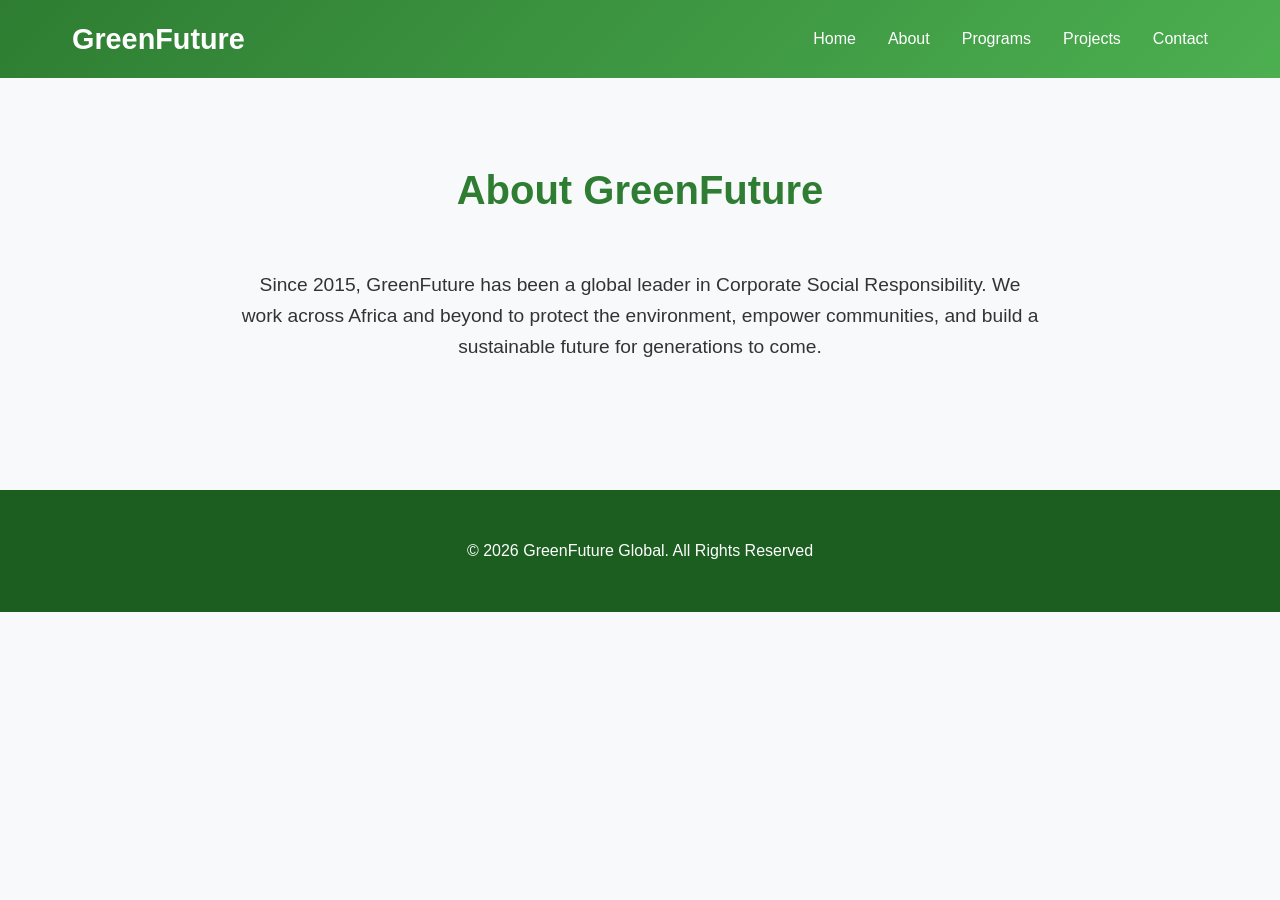
<file: about.html>
<!DOCTYPE html>
<html lang="en">
<head>
    <meta charset="UTF-8">
    <meta name="viewport" content="width=device-width, initial-scale=1.0">
    <title>About Us | GreenFuture CSR</title>
    <link rel="stylesheet" href="css/style.css">
</head>
<body>

<header>
    <nav>
        <div class="logo">GreenFuture</div>
        <ul class="nav-links">
            <li><a href="Index.html">Home</a></li>
            <li><a href="about.html">About</a></li>
            <li><a href="programs.html">Programs</a></li>
            <li><a href="projects.html">Projects</a></li>
            <li><a href="contact.html">Contact</a></li>
        </ul>
    </nav>
</header>

<section>
    <h2>About GreenFuture</h2>
    <p style="max-width:800px; margin:0 auto 3rem; text-align:center; font-size:1.2rem;">
        Since 2015, GreenFuture has been a global leader in Corporate Social Responsibility. 
        We work across Africa and beyond to protect the environment, empower communities, 
        and build a sustainable future for generations to come.
    </p>
</section>

<footer>
    <p>&copy; 2026 GreenFuture Global. All Rights Reserved</p>
</footer>

</body>
</html>
</file>
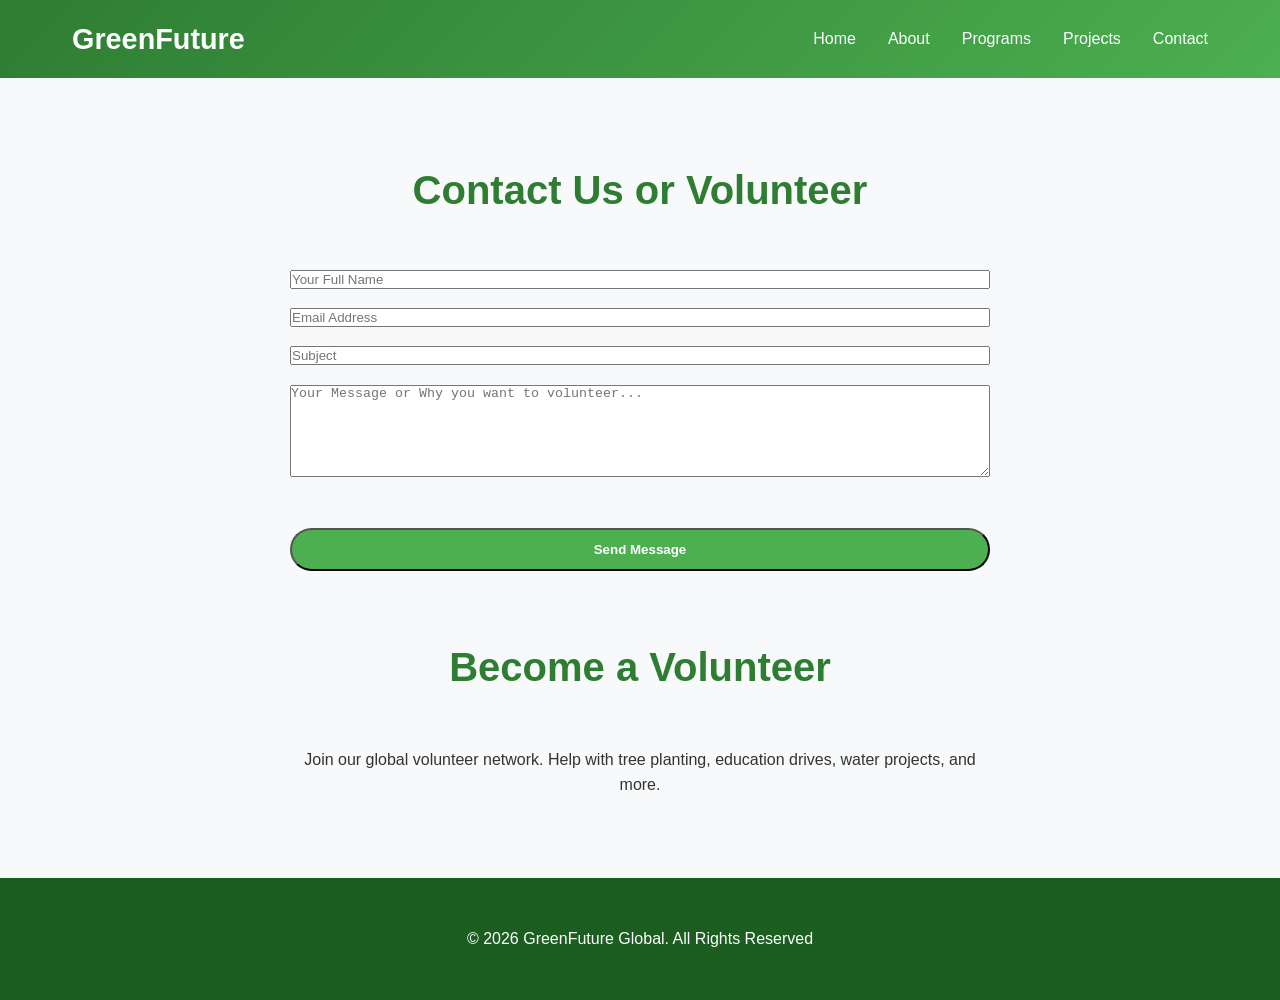
<file: contact.html>
<!DOCTYPE html>
<html lang="en">
<head>
    <meta charset="UTF-8">
    <meta name="viewport" content="width=device-width, initial-scale=1.0">
    <title>Contact & Volunteer | GreenFuture CSR</title>
    <link rel="stylesheet" href="css/style.css">
</head>
<body>

<header>
    <nav>
        <div class="logo">GreenFuture</div>
        <ul class="nav-links">
            <li><a href="Index.html">Home</a></li>
            <li><a href="about.html">About</a></li>
            <li><a href="programs.html">Programs</a></li>
            <li><a href="projects.html">Projects</a></li>
            <li><a href="contact.html">Contact</a></li>
        </ul>
    </nav>
</header>

<section>
    <h2>Contact Us or Volunteer</h2>
    
    <form style="max-width: 700px; margin: 0 auto; display: grid; gap: 1.2rem;">
        <input type="text" placeholder="Your Full Name" required>
        <input type="email" placeholder="Email Address" required>
        <input type="text" placeholder="Subject" required>
        <textarea rows="6" placeholder="Your Message or Why you want to volunteer..." required></textarea>
        <button type="submit" class="btn">Send Message</button>
    </form>

    <h2 style="margin-top: 4rem;">Become a Volunteer</h2>
    <p style="text-align:center; max-width:700px; margin:0 auto;">
        Join our global volunteer network. Help with tree planting, education drives, water projects, and more.
    </p>
</section>

<footer>
    <p>&copy; 2026 GreenFuture Global. All Rights Reserved</p>
</footer>

</body>
</html>
</file>
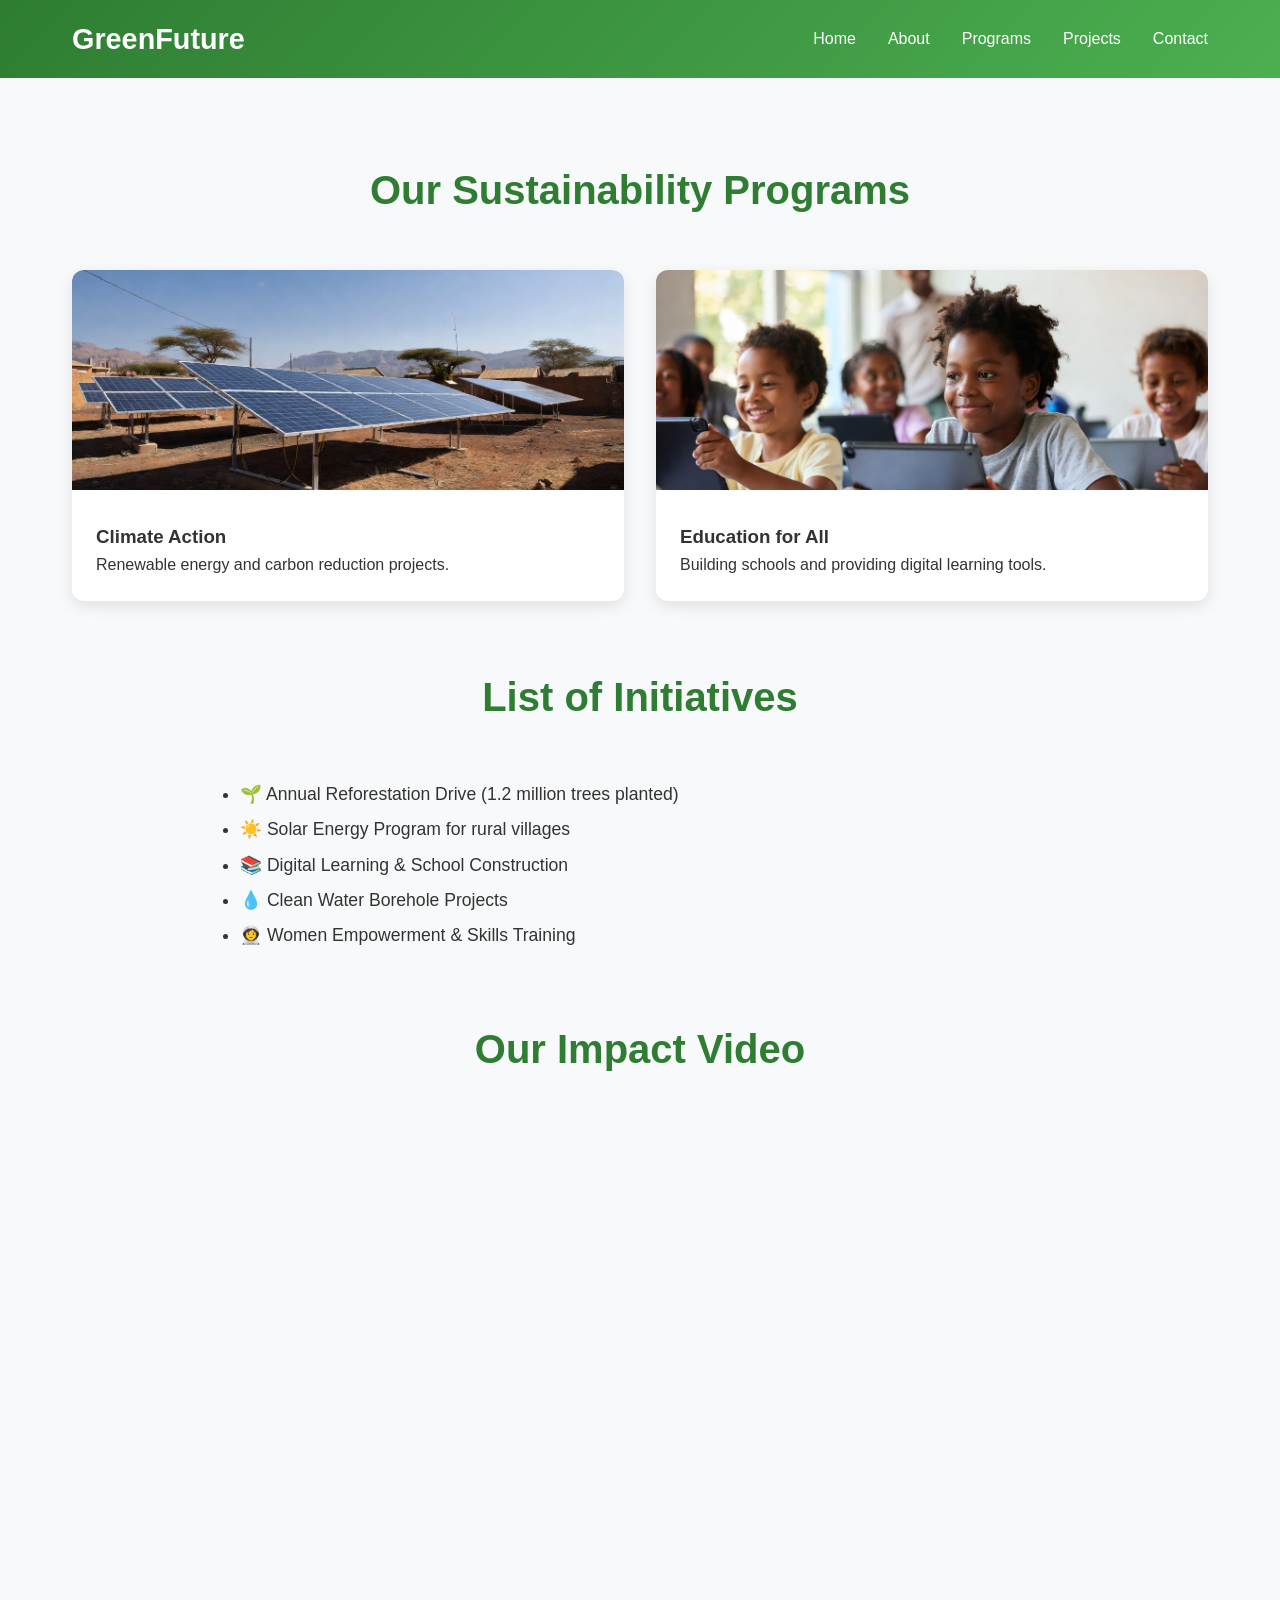
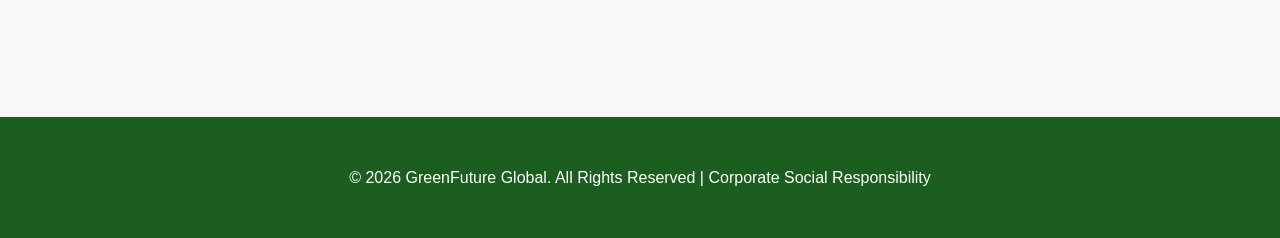
<file: programs.html>
<!DOCTYPE html>
<html lang="en">
<head>
    <meta charset="UTF-8">
    <meta name="viewport" content="width=device-width, initial-scale=1.0">
    <title>Sustainability Programs | GreenFuture CSR</title>
    <link rel="stylesheet" href="css/style.css">
</head>
<body>

<header>
    <nav>
        <div class="logo">GreenFuture</div>
        <ul class="nav-links">
            <li><a href="Index.html">Home</a></li>
            <li><a href="about.html">About</a></li>
            <li><a href="programs.html">Programs</a></li>
            <li><a href="projects.html">Projects</a></li>
            <li><a href="contact.html">Contact</a></li>
        </ul>
    </nav>
</header>

<section>
    <h2>Our Sustainability Programs</h2>
    
    <div class="card-grid">
        <div class="card">
            <img src="images/climate.jpg" alt="Solar panels installed in rural African community" width="800" height="600" loading="lazy">
            <div class="card-content">
                <h3>Climate Action</h3>
                <p>Renewable energy and carbon reduction projects.</p>
            </div>
        </div>
        <div class="card">
            <img src="images/education.jpg" alt="Children learning with tablets in GreenFuture supported school" width="800" height="600" loading="lazy">
            <div class="card-content">
                <h3>Education for All</h3>
                <p>Building schools and providing digital learning tools.</p>
            </div>
        </div>
    </div>

    <!-- List of Initiatives -->
    <h2 style="margin-top: 4rem;">List of Initiatives</h2>
    <ul style="max-width: 800px; margin: 0 auto; font-size: 1.1rem; line-height: 2;">
        <li>🌱 Annual Reforestation Drive (1.2 million trees planted)</li>
        <li>☀️ Solar Energy Program for rural villages</li>
        <li>📚 Digital Learning & School Construction</li>
        <li>💧 Clean Water Borehole Projects</li>
        <li>👩‍🚀 Women Empowerment & Skills Training</li>
    </ul>

    <!-- CSR Impact Video -->
    <h2 style="margin-top: 4rem;">Our Impact Video</h2>
    <div style="max-width: 900px; margin: 0 auto;">
        <iframe width="100%" height="500" 
                src="https://www.youtube.com/embed/dQw4w9wgccc" 
                title="GreenFuture CSR Impact Video" 
                frameborder="0" 
                allow="accelerometer; autoplay; clipboard-write; encrypted-media; gyroscope; picture-in-picture" 
                allowfullscreen></iframe>
    </div>
</section>

<footer>
    <p>&copy; 2026 GreenFuture Global. All Rights Reserved | Corporate Social Responsibility</p>
</footer>

</body>
</html>
</file>
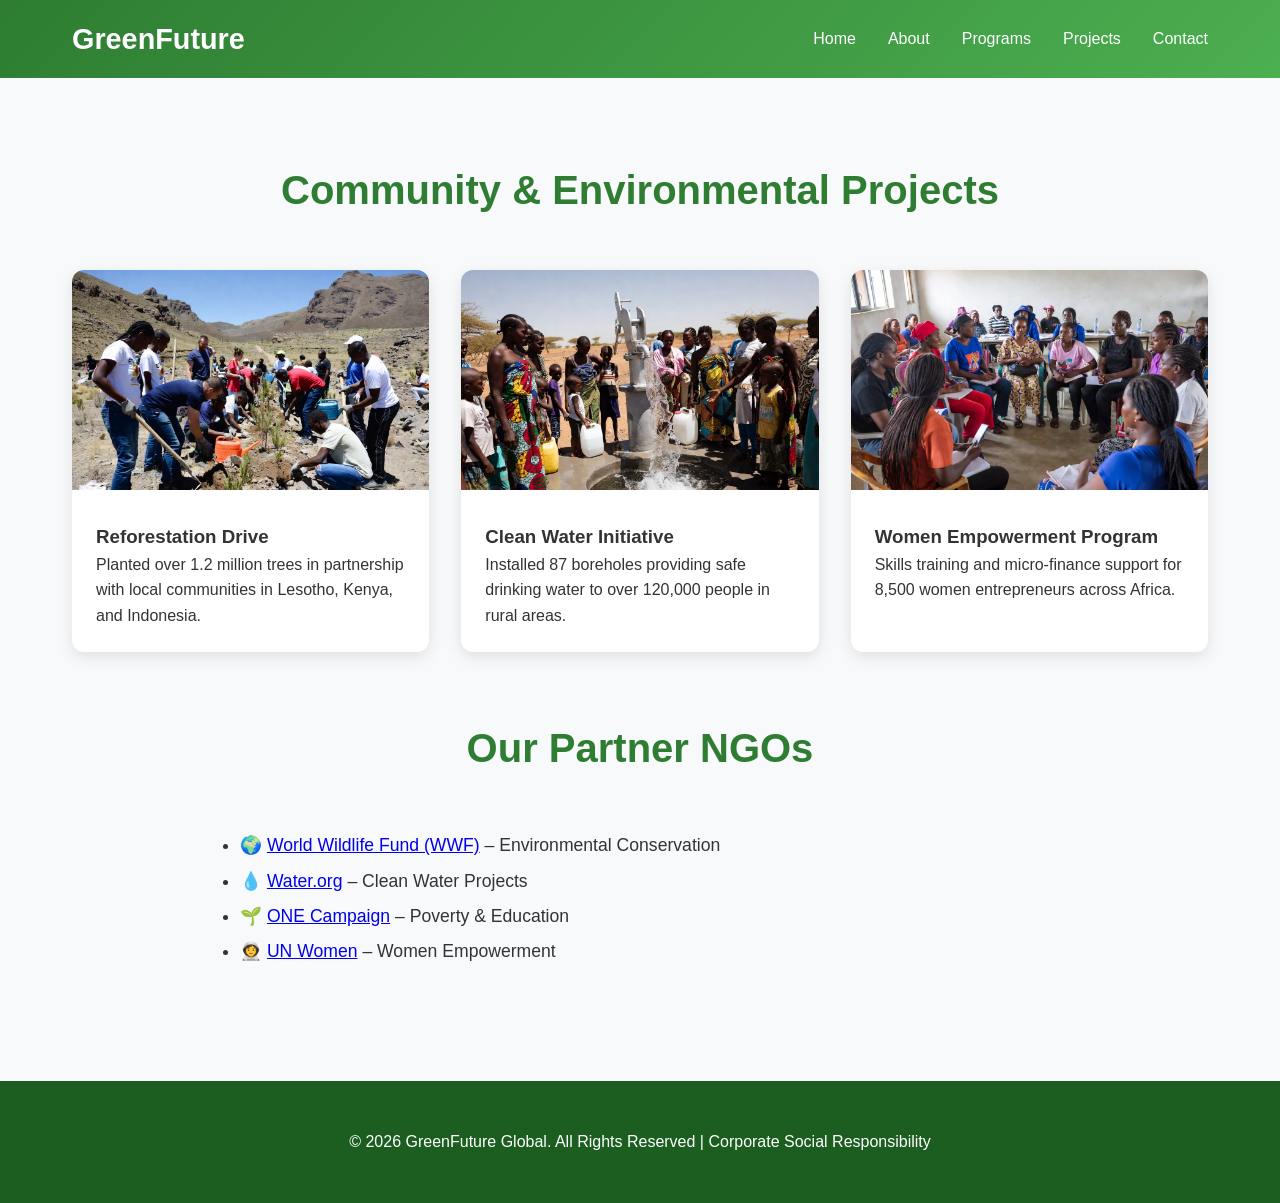
<file: projects.html>
<!DOCTYPE html>
<html lang="en">
<head>
    <meta charset="UTF-8">
    <meta name="viewport" content="width=device-width, initial-scale=1.0">
    <title>Community Projects | GreenFuture CSR</title>
    <link rel="stylesheet" href="css/style.css">
</head>
<body>

<header>
    <nav>
        <div class="logo">GreenFuture</div>
        <ul class="nav-links">
            <li><a href="Index.html">Home</a></li>
            <li><a href="about.html">About</a></li>
            <li><a href="programs.html">Programs</a></li>
            <li><a href="projects.html">Projects</a></li>
            <li><a href="contact.html">Contact</a></li>
        </ul>
    </nav>
</header>

<section>
    <h2>Community & Environmental Projects</h2>
    
    <div class="card-grid">
        <!-- Tree Planting Project -->
        <div class="card">
            <img src="images/tree-planting.jpg" 
                 alt="Community members planting trees in Lesotho highlands" 
                 width="800" 
                 height="600" 
                 loading="lazy">
            <div class="card-content">
                <h3>Reforestation Drive</h3>
                <p>Planted over 1.2 million trees in partnership with local communities in Lesotho, Kenya, and Indonesia.</p>
            </div>
        </div>

        <!-- Clean Water Project -->
        <div class="card">
            <img src="images/water-project.jpg" 
                 alt="Women and children collecting clean water from newly installed borehole" 
                 width="800" 
                 height="600" 
                 loading="lazy">
            <div class="card-content">
                <h3>Clean Water Initiative</h3>
                <p>Installed 87 boreholes providing safe drinking water to over 120,000 people in rural areas.</p>
            </div>
        </div>

        <!-- Women Empowerment Project -->
        <div class="card">
            <img src="images/community.jpg" 
                 alt="Women attending skills training workshop" 
                 width="800" 
                 height="600" 
                 loading="lazy">
            <div class="card-content">
                <h3>Women Empowerment Program</h3>
                <p>Skills training and micro-finance support for 8,500 women entrepreneurs across Africa.</p>
            </div>
        </div>
    </div>

    <!-- External Links to Partner NGOs -->
    <h2 style="margin-top: 4rem;">Our Partner NGOs</h2>
    <ul style="max-width: 800px; margin: 0 auto 2rem; font-size: 1.1rem; line-height: 2;">
        <li>🌍 <a href="https://www.wwf.org" target="_blank">World Wildlife Fund (WWF)</a> – Environmental Conservation</li>
        <li>💧 <a href="https://www.water.org" target="_blank">Water.org</a> – Clean Water Projects</li>
        <li>🌱 <a href="https://www.one.org" target="_blank">ONE Campaign</a> – Poverty & Education</li>
        <li>👩‍🚀 <a href="https://www.unwomen.org" target="_blank">UN Women</a> – Women Empowerment</li>
    </ul>

</section>

<footer>
    <p>&copy; 2026 GreenFuture Global. All Rights Reserved | Corporate Social Responsibility</p>
</footer>

</body>
</html>
</file>
<file: css/style.css>
/* css/style.css */
* {
    margin: 0;
    padding: 0;
    box-sizing: border-box;
}

body {
    font-family: 'Segoe UI', Tahoma, Geneva, Verdana, sans-serif;
    line-height: 1.6;
    color: #333;
    background-color: #f8f9fa;
}

header {
    background: linear-gradient(135deg, #2e7d32, #4caf50);
    color: white;
    padding: 1rem 0;
    position: sticky;
    top: 0;
    z-index: 100;
}

nav {
    max-width: 1200px;
    margin: 0 auto;
    display: flex;
    justify-content: space-between;
    align-items: center;
    padding: 0 2rem;
}

.logo {
    font-size: 1.8rem;
    font-weight: bold;
}

.nav-links {
    display: flex;
    gap: 2rem;
    list-style: none;
}

.nav-links a {
    color: white;
    text-decoration: none;
    font-weight: 500;
    transition: 0.3s;
}

.nav-links a:hover {
    color: #c8e6c9;
}

.hero {
    background: linear-gradient(rgba(0,0,0,0.6), rgba(0,0,0,0.6)), url('../images/hero.jpg');
    background-size: cover;
    background-position: center;
    height: 90vh;
    display: flex;
    align-items: center;
    justify-content: center;
    text-align: center;
    color: white;
}

.hero-content h1 {
    font-size: 3.5rem;
    margin-bottom: 1rem;
}

.hero-content p {
    font-size: 1.4rem;
    max-width: 700px;
}

.btn {
    display: inline-block;
    margin-top: 2rem;
    padding: 12px 30px;
    background: #4caf50;
    color: white;
    text-decoration: none;
    border-radius: 50px;
    font-weight: bold;
    transition: 0.3s;
}

.btn:hover {
    background: #388e3c;
    transform: translateY(-3px);
}

section {
    padding: 80px 0;
    max-width: 1200px;
    margin: 0 auto;
    padding-left: 2rem;
    padding-right: 2rem;
}

h2 {
    text-align: center;
    margin-bottom: 3rem;
    font-size: 2.5rem;
    color: #2e7d32;
}

.card-grid {
    display: grid;
    grid-template-columns: repeat(auto-fit, minmax(320px, 1fr));
    gap: 2rem;
}

.card {
    background: white;
    border-radius: 12px;
    overflow: hidden;
    box-shadow: 0 5px 15px rgba(0,0,0,0.1);
    transition: 0.3s;
}

.card:hover {
    transform: translateY(-10px);
}

.card img {
    width: 100%;
    height: 220px;
    object-fit: cover;
}

.card-content {
    padding: 1.5rem;
}

footer {
    background: #1b5e20;
    color: white;
    text-align: center;
    padding: 3rem 0;
}

@media (max-width: 768px) {
    .nav-links {
        flex-direction: column;
        gap: 1rem;
    }
    .hero-content h1 {
        font-size: 2.5rem;
    }
}
</file>
